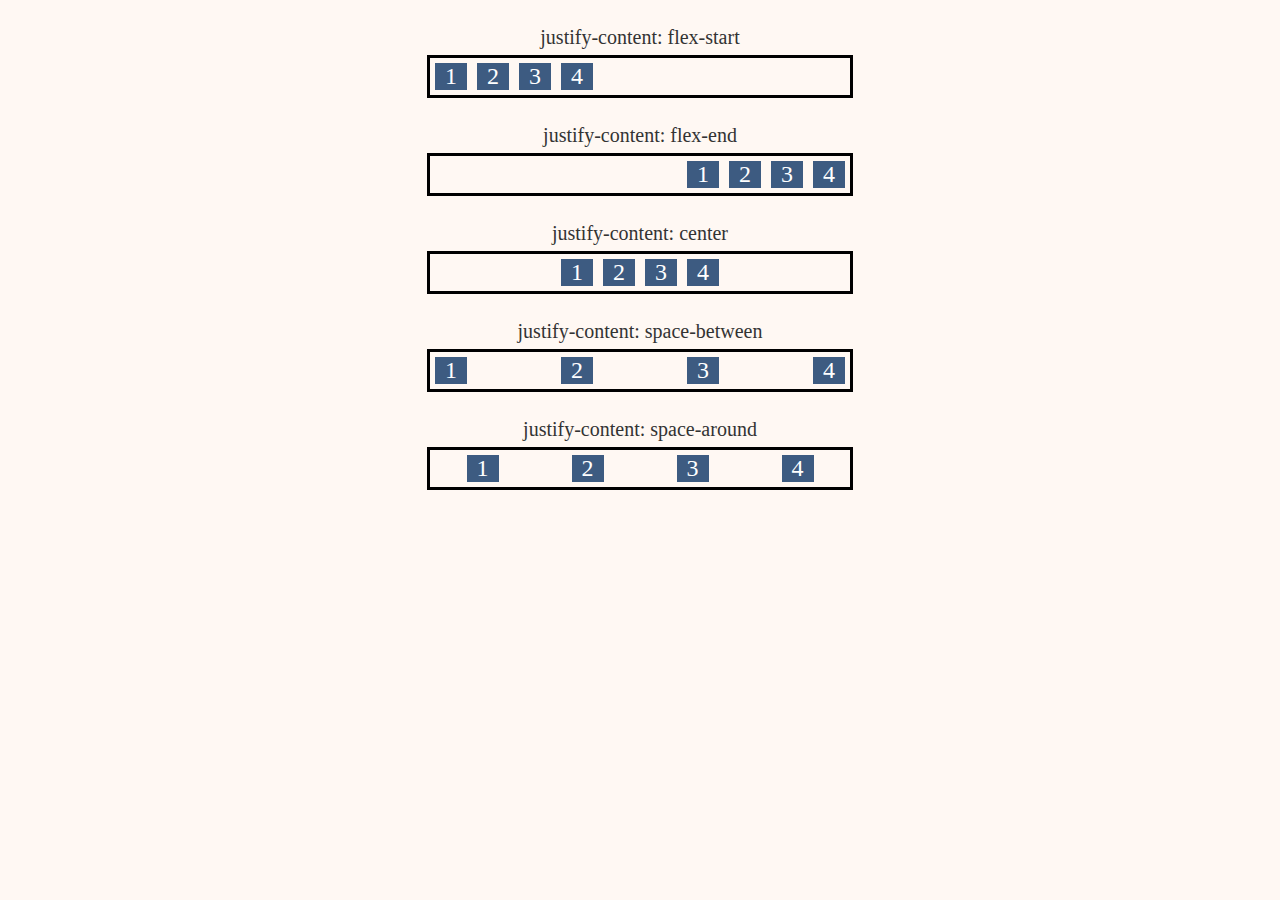
<file: justify-content/index.html>
<!doctype html>
<html lang="en">
<head>
    <meta charset="UTF-8">
    <meta name="viewport"
          content="width=device-width, user-scalable=no, initial-scale=1.0, maximum-scale=1.0, minimum-scale=1.0">
    <meta http-equiv="X-UA-Compatible" content="ie=edge">
    <title>justify-content</title>
    <link rel="stylesheet" href="style.css" type="text/css">
</head>
<body>
<div class="block-justify-content">
    <h1>justify-content: flex-start</h1>
    <section class="container flex-start">
        <div class="item">1</div>
        <div class="item">2</div>
        <div class="item">3</div>
        <div class="item">4</div>
    </section>
</div>

<div class="block-justify-content">
    <h1>justify-content: flex-end</h1>
    <section class="container flex-end">
        <div class="item">1</div>
        <div class="item">2</div>
        <div class="item">3</div>
        <div class="item">4</div>
    </section>
</div>

<div class="block-justify-content">
    <h1>justify-content: center</h1>
    <section class="container center">
        <div class="item">1</div>
        <div class="item">2</div>
        <div class="item">3</div>
        <div class="item">4</div>
    </section>
</div>


<div class="block-justify-content">
    <h1>justify-content: space-between</h1>
    <section class="container space-between">
        <div class="item">1</div>
        <div class="item">2</div>
        <div class="item">3</div>
        <div class="item">4</div>
    </section>
</div>

<div class="block-justify-content">
    <h1>justify-content: space-around</h1>
    <section class="container space-around">
        <div class="item">1</div>
        <div class="item">2</div>
        <div class="item">3</div>
        <div class="item">4</div>
    </section>
</div>


</body>
</html>
</file>
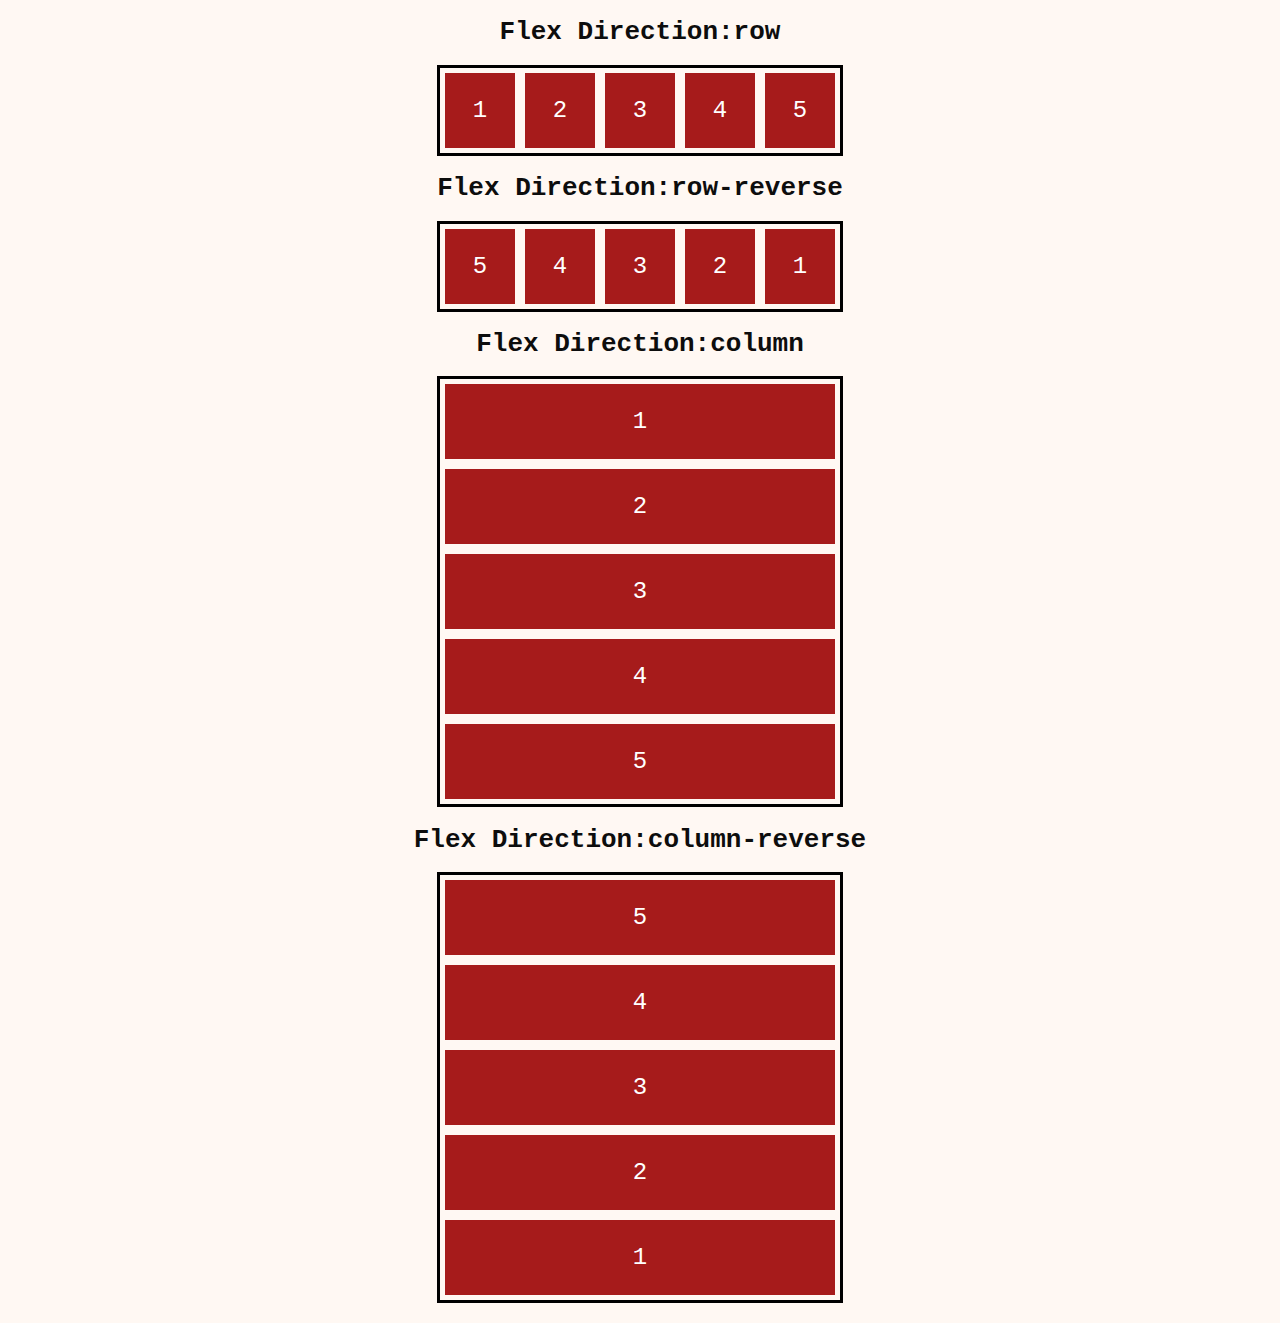
<file: css flexbox /flex-direction/index.html>
<!doctype html>
<html lang="en">
<head>
    <meta charset="UTF-8">
    <meta name="viewport"
          content="width=device-width, user-scalable=no, initial-scale=1.0, maximum-scale=1.0, minimum-scale=1.0">
    <meta http-equiv="X-UA-Compatible" content="ie=edge">
    <title>Document</title>
    <link rel="stylesheet" href="style.css" type="text/css"></link>
</head>
<body>
<div class="flex-direction-row">
    <h1>Flex Direction:row</h1>
    <section class="container_1 row">
        <div class="item"><p>1</p></div>
        <div class="item"><p>2</p></div>
        <div class="item"><p>3</p></div>
        <div class="item"><p>4</p></div>
        <div class="item"><p>5</p></div>
    </section>
</div>

<div class="flex-direction-row-reverse">
    <h1>Flex Direction:row-reverse</h1>
    <section class="container_2 row-reverse">
        <div class="item"><p>1</p></div>
        <div class="item"><p>2</p></div>
        <div class="item"><p>3</p></div>
        <div class="item"><p>4</p></div>
        <div class="item"><p>5</p></div>
    </section>
</div>


<div class="flex-direction-row-reverse">
    <h1>Flex Direction:column</h1>
    <section class="container_2 column">
        <div class="item"><p>1</p></div>
        <div class="item"><p>2</p></div>
        <div class="item"><p>3</p></div>
        <div class="item"><p>4</p></div>
        <div class="item"><p>5</p></div>
    </section>
</div>

<div class="flex-direction-row-reverse">
    <h1>Flex Direction:column-reverse</h1>
    <section class="container_2 column-reverse">
        <div class="item"><p>1</p></div>
        <div class="item"><p>2</p></div>
        <div class="item"><p>3</p></div>
        <div class="item"><p>4</p></div>
        <div class="item"><p>5</p></div>
    </section>
</div>



</body>
</html>
</file>
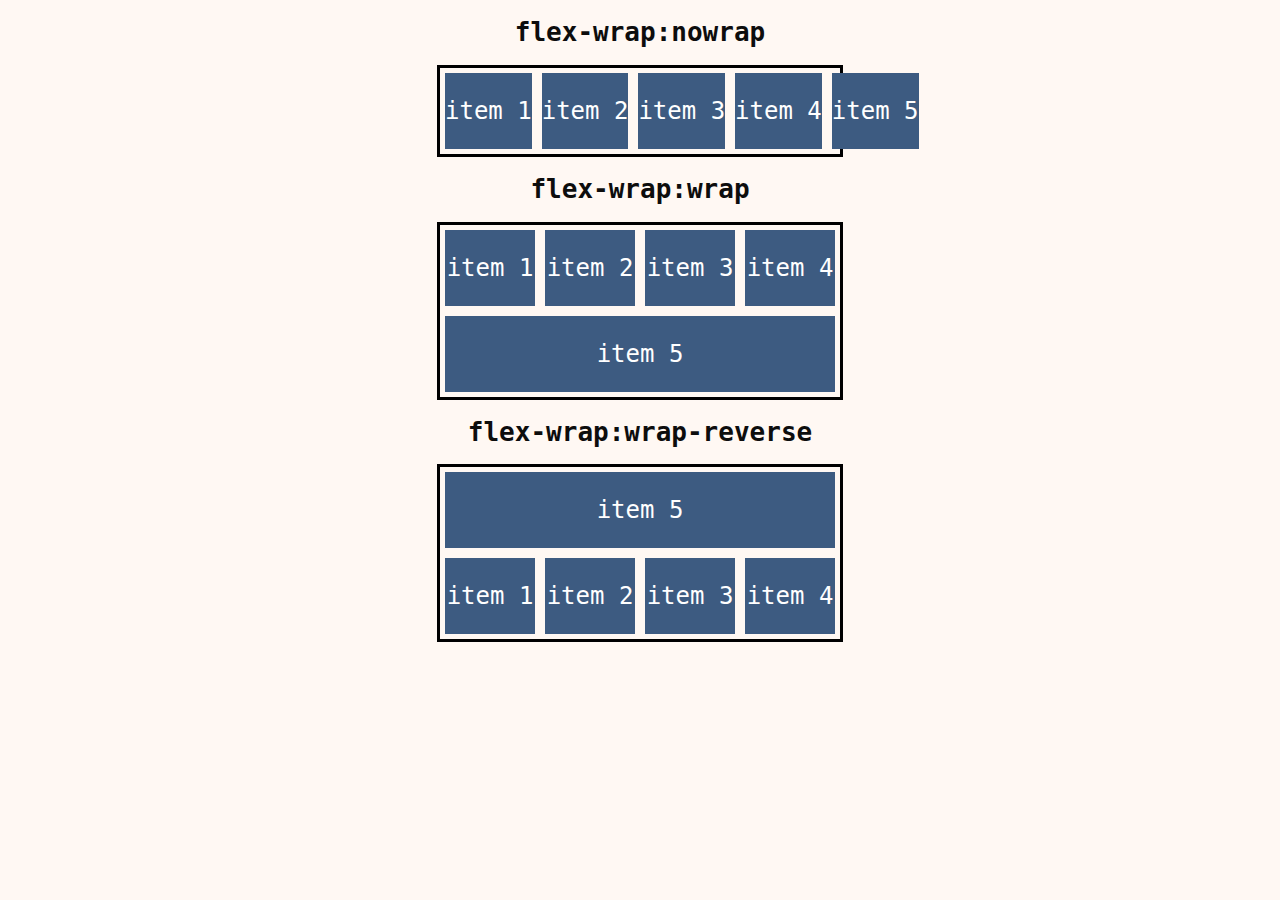
<file: css flexbox /flex-wrap/index.html>
<!doctype html>
<html lang="en">
<head>
    <meta charset="UTF-8">
    <meta name="viewport"
          content="width=device-width, user-scalable=no, initial-scale=1.0, maximum-scale=1.0, minimum-scale=1.0">
    <meta http-equiv="X-UA-Compatible" content="ie=edge">
    <title>flex-wrap</title>
    <link rel="stylesheet" href="style.css" type="text/css"></link>
</head>
<body>
<div class="container-no-wrap">
    <h1>flex-wrap:nowrap</h1>
    <section class="container_1 row">
        <div class="item"><p>item 1</div>
        <div class="item"><p>item 2</p></div>
        <div class="item"><p>item 3</p></div>
        <div class="item"><p>item 4</p></div>
        <div class="item"><p>item 5</p></div>
    </section>

</div>

<div class="container-wrap">
    <h1>flex-wrap:wrap</h1>
    <section class="container_2 row">
        <div class="item"><p>item 1</div>
        <div class="item"><p>item 2</p></div>
        <div class="item"><p>item 3</p></div>
        <div class="item"><p>item 4</p></div>
        <div class="item"><p>item 5</p></div>
    </section>

</div>


<div class="container-wrap">
    <h1>flex-wrap:wrap-reverse</h1>
    <section class="container_3 row">
        <div class="item"><p>item 1</div>
        <div class="item"><p>item 2</p></div>
        <div class="item"><p>item 3</p></div>
        <div class="item"><p>item 4</p></div>
        <div class="item"><p>item 5</p></div>
    </section>

</div>



</body>
</html>
</file>
<file: justify-content/style.css>
.flex-start {
    justify-content: flex-start;
}

.flex-end {
    justify-content: flex-end;
}

.center {
    justify-content: center;
}

.space-between {
    justify-content: space-between;
}

.space-around {
    justify-content: space-around;
}

/* Flex Container */
.container {
    max-width: 420px;
    margin: 0 auto;
    display: flex;
    border: 3px solid black;
}

.column {
    min-height: 200px;
    flex-direction: column;
}

/* Flex Item */
.item {
    margin: 5px;
    padding: 0 10px;
    background: #3D5B81;
    text-align: center;
    font-size: 1.5em;
    color: white;
}

/* Indica que o conteúdo deve se expandir */
.flex {
    flex: 1;
}

h1 {
    text-align: center;
    margin: 20px 0 0 0;
    font-size: 1.25em;
    font-weight: normal;
    padding: 6px;
}

body {
    color: #333;
    background: #FFF8F3;
}
</file>
<file: css flexbox /flex-direction/style.css>
body {
    font-family: monospace;
    color: #333;
    background: #FFF8F3;
}
h1 {
    text-align: center;
    color: #0D0D0D;
}
p{
    color: #ffffff;
}

.flex-direction-row .container_1,
.flex-direction-row-reverse .container_2 {
    max-width: 400px;
    margin: 0 auto;
    display: flex;
    border: 3px solid black;
}

.flex-direction-row .container_1 .item,
.flex-direction-row-reverse .container_2 .item {
    background: #A61B1B ;
    flex: 1;
    margin: 5px;
    text-align: center;
    font-size: 1.5rem;
}
.row{
    flex-direction: row;
}
.row-reverse{
    flex-direction: row-reverse;
}
.column{
    flex-direction: column;
}
.column-reverse{
    flex-direction: column-reverse;
}
</file>
<file: css flexbox /flex-wrap/style.css>
body {
    font-family: monospace;
    color: #333;
    background: #FFF8F3;
}

h1 {
    text-align: center;
    color: #0D0D0D;
}

p {
    color: #ffffff;
}

.container-no-wrap .container_1,
.container-wrap .container_2, .container_3 {
    max-width: 400px;
    margin: 0 auto;
    display: flex;
    border: 3px solid black;
}

.item {
    background: #3D5B81;
    flex: 1;
    margin: 5px;
    text-align: center;
    font-size: 1.5rem;
    min-width: fit-content;
    color: white;
}

.container_2 {
    flex-wrap: wrap;
}

.container_3 {
    flex-wrap: wrap-reverse;
}
</file>
